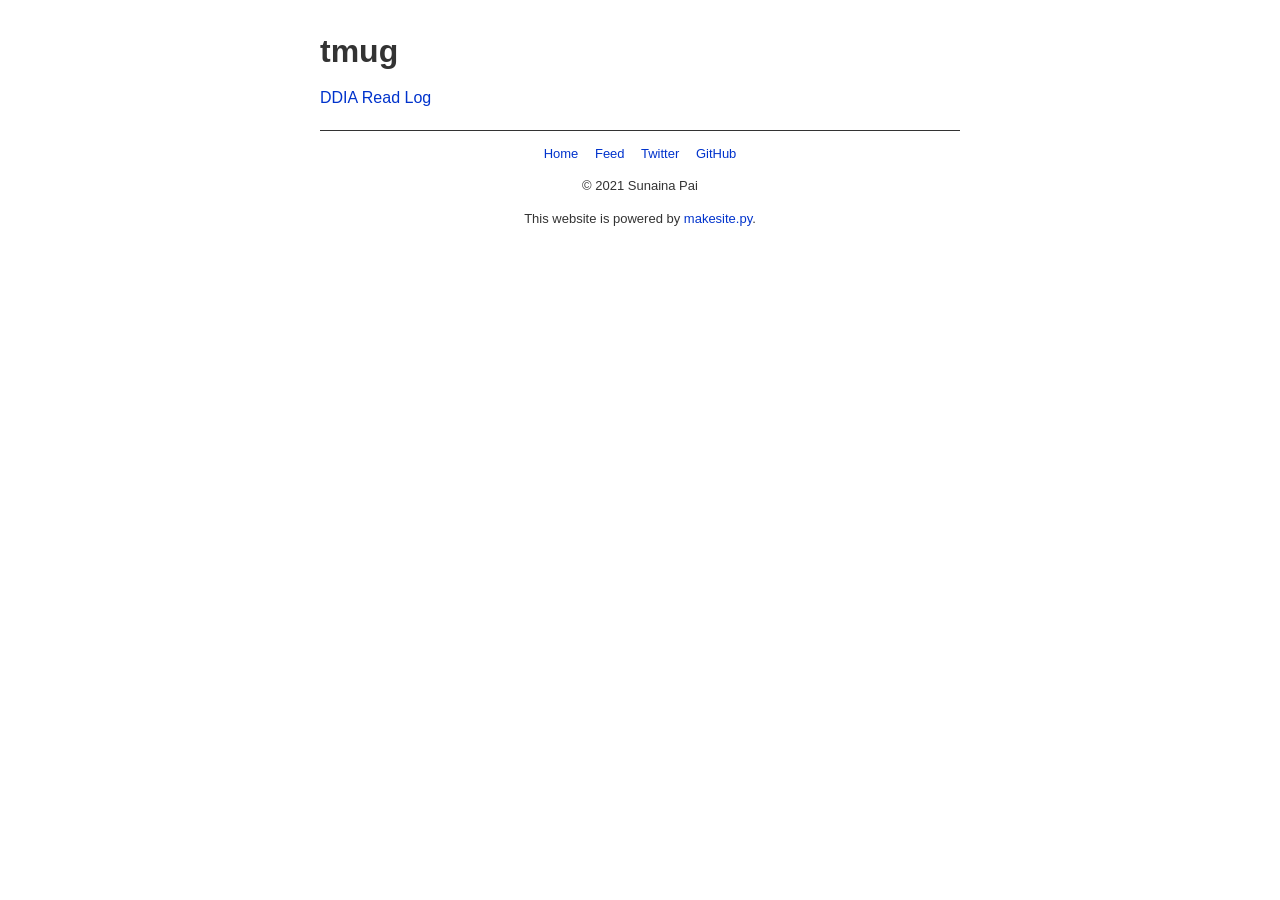
<file: index.html>
<!DOCTYPE html>
<html>
<head>
  <title>tmug</title>
  <meta charset="UTF-8">
  <meta name="viewport" content="width=device-width, initial-scale=1">
  <link rel="stylesheet" type="text/css" href="css/main.css">
  <link rel="icon" type="image/png" href="favicon.png">
</head>
<body>
<h1>tmug</h1>
<div>
<p><a href="ddia/">DDIA Read Log</a></p>
</div>

<footer>
<hr>
<p>
  <a href="">Home</a>
  <a href="rss.xml">Feed</a>
  <a href="https://twitter.com/sunainapai">Twitter</a>
  <a href="https://github.com/sunainapai">GitHub</a>
</p>
<p>&copy; 2021 Sunaina Pai</p>
<p>This website is powered by
<a href="https://github.com/sunainapai/makesite">makesite.py</a>.
</p>
</footer>
</body>
</html>
</file>
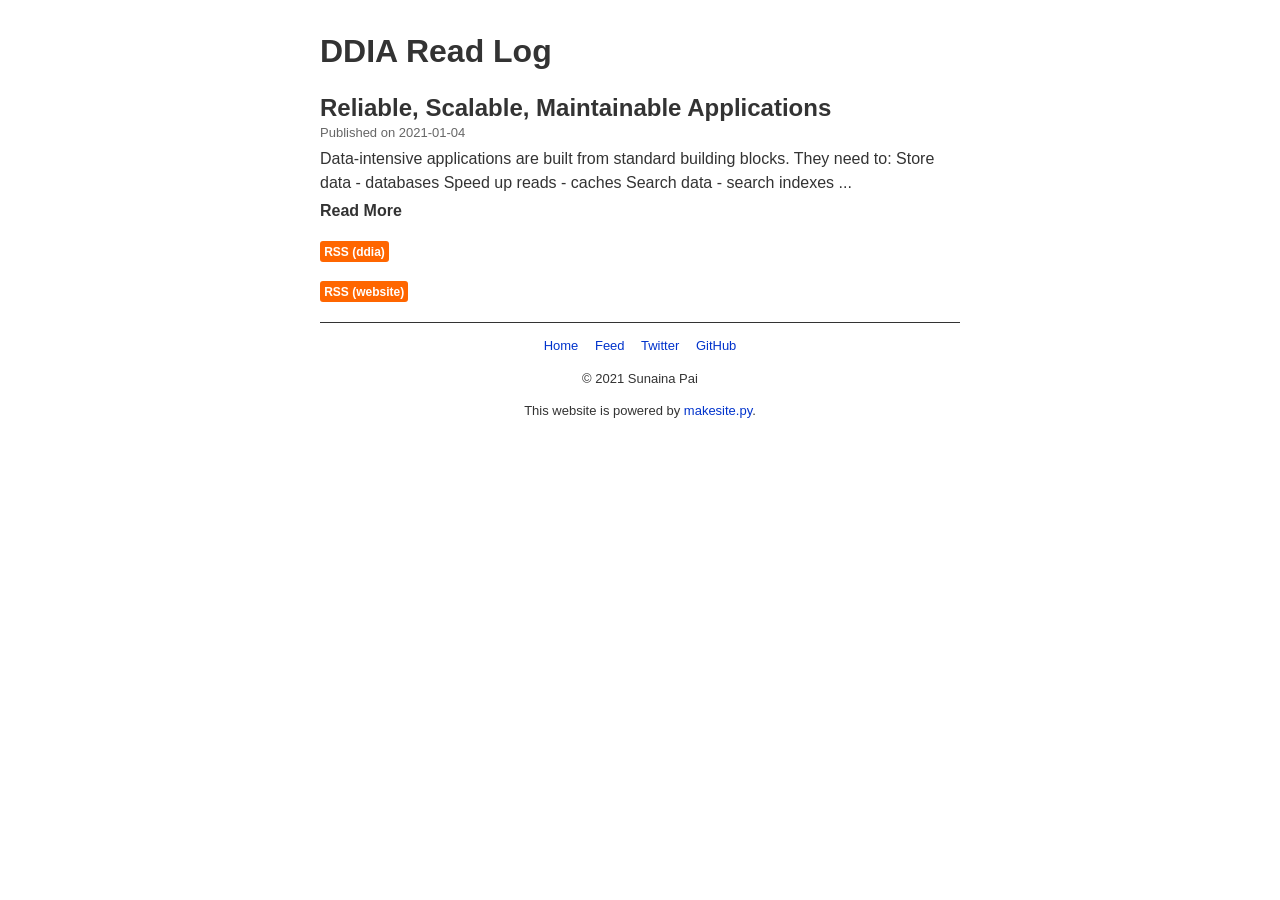
<file: ddia/index.html>
<!DOCTYPE html>
<html>
<head>
  <title>DDIA Read Log</title>
  <meta charset="UTF-8">
  <meta name="viewport" content="width=device-width, initial-scale=1">
  <link rel="stylesheet" type="text/css" href="../css/main.css">
  <link rel="icon" type="image/png" href="../favicon.png">
</head>
<body>
<h1>DDIA Read Log</h1>
<h2><a href="../ddia/chapter-01/">Reliable, Scalable, Maintainable Applications</a></h2>
<div class="meta">Published on 2021-01-04</div>
<div class="summary">
Data-intensive applications are built from standard building blocks. They need to: Store data - databases Speed up reads - caches Search data - search indexes&nbsp;<a href="../ddia/chapter-01/">...</a>
</div>
<div class="more"><a href="../ddia/chapter-01/">Read More</a></div>

<div class="rss"><a href="../ddia/rss.xml">RSS (ddia)</a></div>
<div class="rss"><a href="..//rss.xml">RSS (website)</a></div>

<footer>
<hr>
<p>
  <a href="../">Home</a>
  <a href="../rss.xml">Feed</a>
  <a href="https://twitter.com/sunainapai">Twitter</a>
  <a href="https://github.com/sunainapai">GitHub</a>
</p>
<p>&copy; 2021 Sunaina Pai</p>
<p>This website is powered by
<a href="https://github.com/sunainapai/makesite">makesite.py</a>.
</p>
</footer>
</body>
</html>
</file>
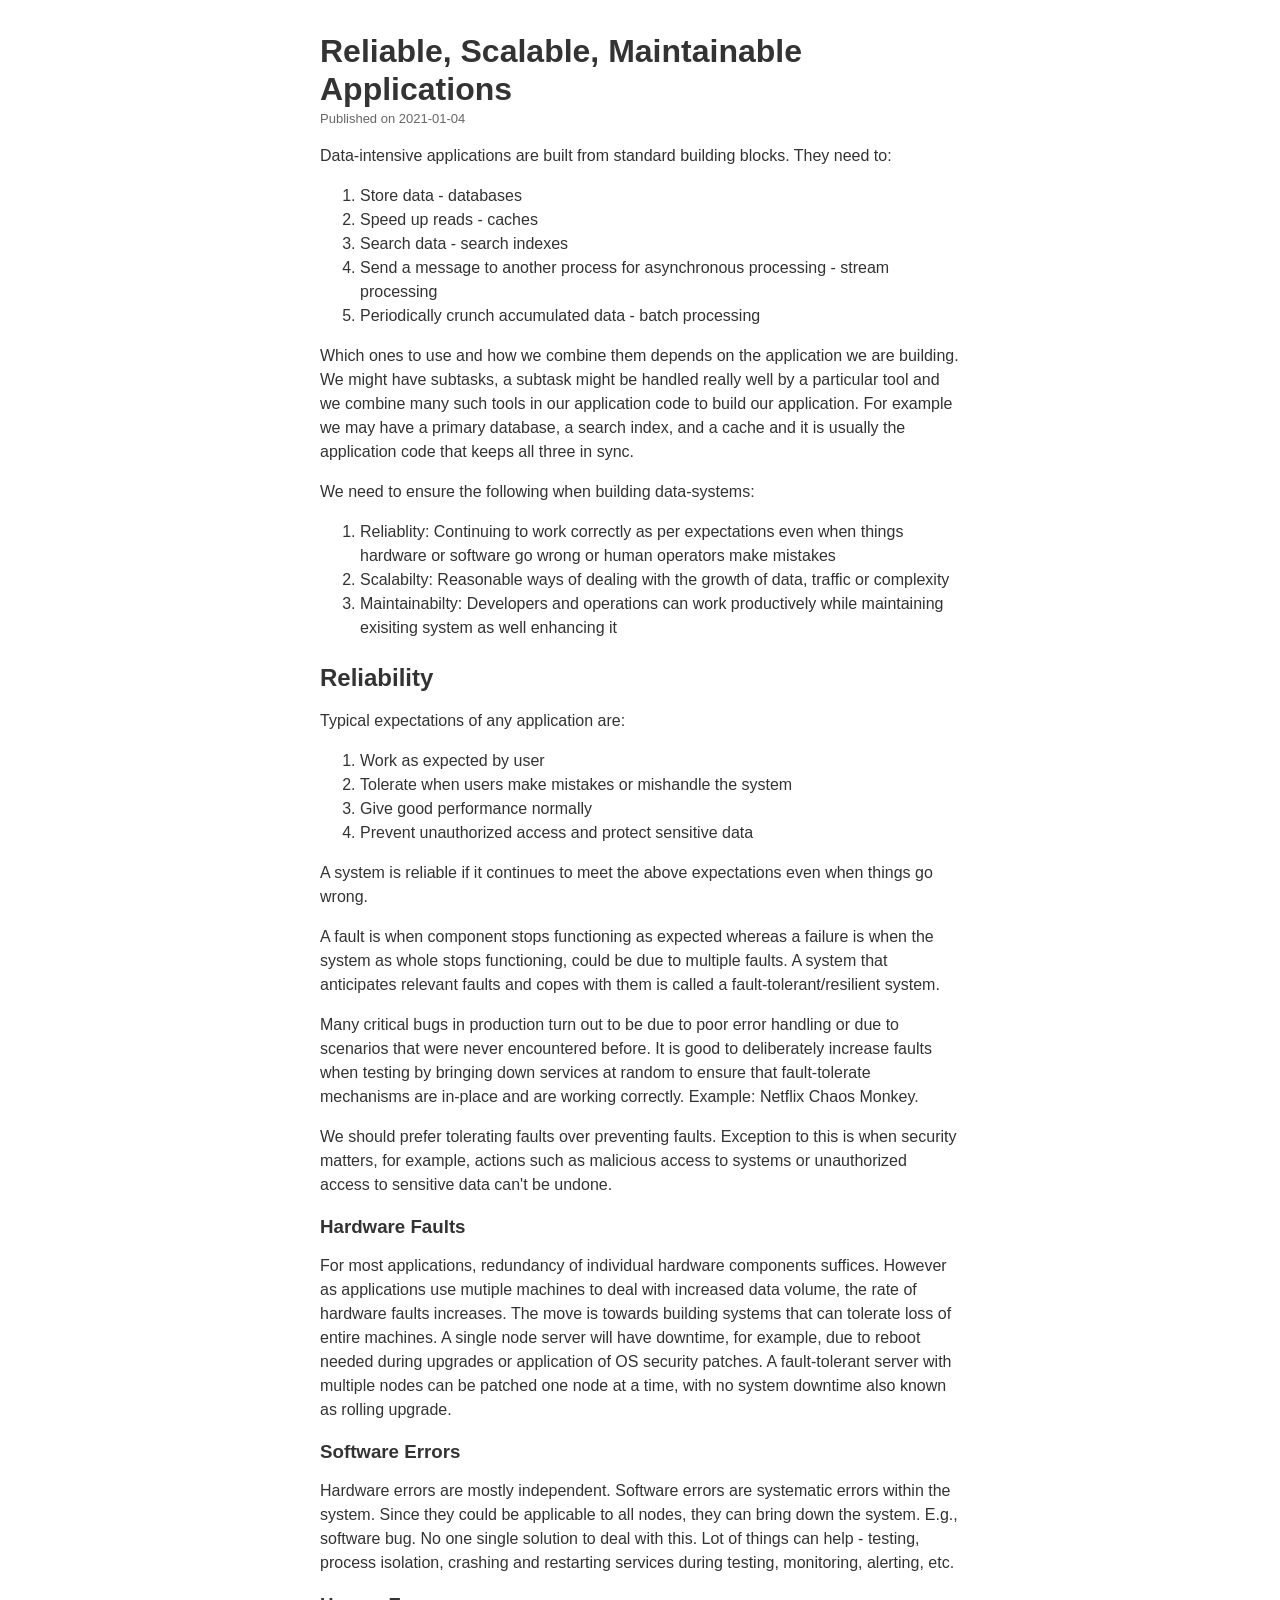
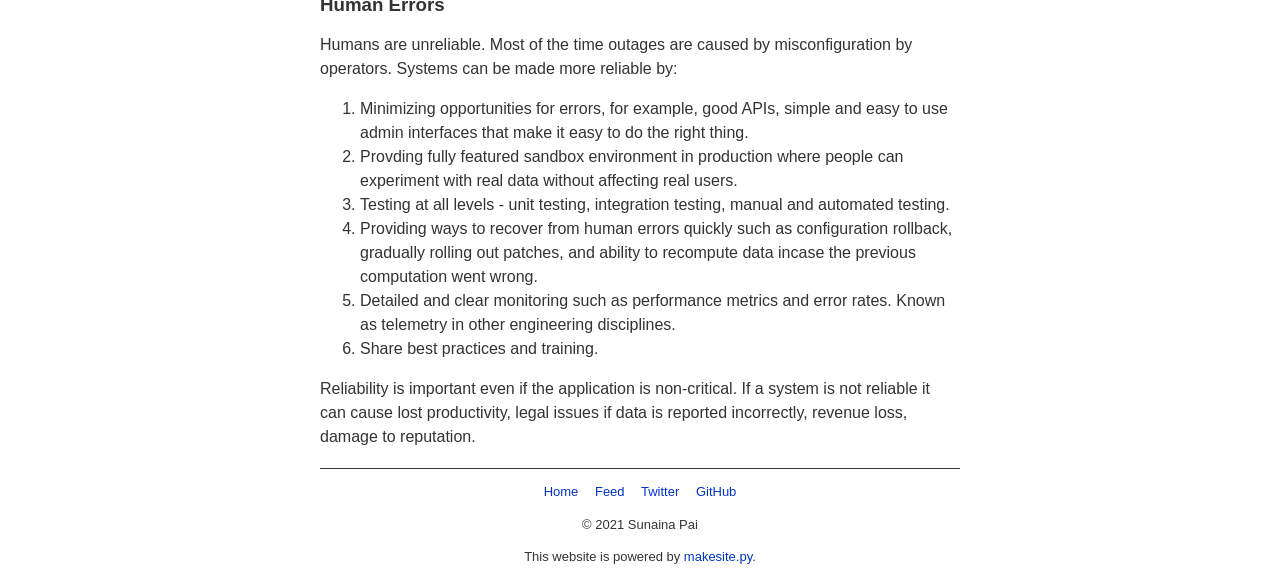
<file: ddia/chapter-01/index.html>
<!DOCTYPE html>
<html>
<head>
  <title>Reliable, Scalable, Maintainable Applications</title>
  <meta charset="UTF-8">
  <meta name="viewport" content="width=device-width, initial-scale=1">
  <link rel="stylesheet" type="text/css" href="../../css/main.css">
  <link rel="icon" type="image/png" href="../../favicon.png">
</head>
<body>
<h1>Reliable, Scalable, Maintainable Applications</h1>
<div class="meta">Published on 2021-01-04</div>
<p>Data-intensive applications are built from standard building blocks.
They need to:</p>
<ol>
<li>Store data - databases</li>
<li>Speed up reads - caches</li>
<li>Search data - search indexes</li>
<li>Send a message to another process for asynchronous processing -
stream processing</li>
<li>Periodically crunch accumulated data - batch processing</li>
</ol>
<p>Which ones to use and how we combine them depends on the application we
are building. We might have subtasks, a subtask might be handled really
well by a particular tool and we combine many such tools in our
application code to build our application. For example we may have a
primary database, a search index, and a cache and it is usually the
application code that keeps all three in sync.</p>
<p>We need to ensure the following when building data-systems:</p>
<ol>
<li>Reliablity: Continuing to work correctly as per expectations even
when things hardware or software go wrong or human operators make
mistakes</li>
<li>Scalabilty: Reasonable ways of dealing with the growth of data,
traffic or complexity</li>
<li>Maintainabilty: Developers and operations can work productively
while maintaining exisiting system as well enhancing it</li>
</ol>
<h2>Reliability</h2>
<p>Typical expectations of any application are:</p>
<ol>
<li>Work as expected by user</li>
<li>Tolerate when users make mistakes or mishandle the system</li>
<li>Give good performance normally</li>
<li>Prevent unauthorized access and protect sensitive data</li>
</ol>
<p>A system is reliable if it continues to meet the above expectations even
when things go wrong.</p>
<p>A fault is when component stops functioning as expected whereas a
failure is when the system as whole stops functioning, could be due to
multiple faults. A system that anticipates relevant faults and copes
with them is called a fault-tolerant/resilient system.</p>
<p>Many critical bugs in production turn out to be due to poor error
handling or due to scenarios that were never encountered before. It is
good to deliberately increase faults when testing by bringing down
services at random to ensure that fault-tolerate mechanisms are in-place
and are working correctly. Example: Netflix Chaos Monkey.</p>
<p>We should prefer tolerating faults over preventing faults. Exception to
this is when security matters, for example, actions such as malicious
access to systems or unauthorized access to sensitive data can't be
undone.</p>
<h3>Hardware Faults</h3>
<p>For most applications, redundancy of individual hardware components
suffices. However as applications use mutiple machines to deal with
increased data volume, the rate of hardware faults increases. The move
is towards building systems that can tolerate loss of entire machines. A
single node server will have downtime, for example, due to reboot needed
during upgrades or application of OS security patches. A fault-tolerant
server with multiple nodes can be patched one node at a time, with no
system downtime also known as rolling upgrade.</p>
<h3>Software Errors</h3>
<p>Hardware errors are mostly independent. Software errors are systematic
errors within the system. Since they could be applicable to all nodes,
they can bring down the system. E.g., software bug. No one single
solution to deal with this. Lot of things can help - testing, process
isolation, crashing and restarting services during testing, monitoring,
alerting, etc.</p>
<h3>Human Errors</h3>
<p>Humans are unreliable. Most of the time outages are caused by
misconfiguration by operators. Systems can be made more reliable by:</p>
<ol>
<li>Minimizing opportunities for errors, for example, good APIs, simple
and easy to use admin interfaces that make it easy to do the right
thing.</li>
<li>Provding fully featured sandbox environment in production where
people can experiment with real data without affecting real users.</li>
<li>Testing at all levels - unit testing, integration testing, manual
and automated testing.</li>
<li>Providing ways to recover from human errors quickly such as
configuration rollback, gradually rolling out patches, and ability
to recompute data incase the previous computation went wrong.</li>
<li>Detailed and clear monitoring such as performance metrics and error
rates. Known as telemetry in other engineering disciplines.</li>
<li>Share best practices and training.</li>
</ol>
<p>Reliability is important even if the application is non-critical. If a
system is not reliable it can cause lost productivity, legal issues if
data is reported incorrectly, revenue loss, damage to reputation.</p>


<footer>
<hr>
<p>
  <a href="../../">Home</a>
  <a href="../../rss.xml">Feed</a>
  <a href="https://twitter.com/sunainapai">Twitter</a>
  <a href="https://github.com/sunainapai">GitHub</a>
</p>
<p>&copy; 2021 Sunaina Pai</p>
<p>This website is powered by
<a href="https://github.com/sunainapai/makesite">makesite.py</a>.
</p>
</footer>
</body>
</html>
</file>
<file: css/main.css>
/* General */
body {
  color: #333;
  font-family: helvetica, arial, sans-serif;
  line-height: 1.5;
  margin: 0 auto;
  max-width: 40em;
  padding: 0 1em;
}
h1, h2, h3, h4, h5, h6 {
  margin: 1em 0 0em 0;
  line-height: 1.2;
}
a:link, a:visited {
  color: #03c;
  text-decoration: none;
}
a:hover, a:active, a:focus {
  color: #06f;
  text-decoration: underline;
}
h1 a:empty:before, h2 a:empty:before, h3 a:empty:before,
h4 a:empty:before, h5 a:empty:before, h6 a:empty:before {
  content: "#";
}
h1 a:empty, h2 a:empty, h3 a:empty, h4 a:empty, h5 a:empty, h6 a:empty {
  visibility: hidden;
  padding-left: 0.25em;
}
h1:hover a:empty, h2:hover a:empty, h3:hover a:empty,
h4:hover a:empty, h5:hover a:empty, h6:hover a:empty {
  visibility: visible;
}
img {
  max-width: 100%;
}
figure {
  margin: 1em 0;
  text-align: center;
}
figcaption {
  font-size: small;
}
pre, code, samp, kbd {
  color: #009;
  font-family: monospace, monospace;
}
pre kbd {
  color: #060;
}
pre, blockquote {
  background: #eee;
  padding: 0.5em;
}
pre {
  overflow: auto;
}
blockquote {
  border-left: medium solid #ccc;
  margin: 1em 0;
}
blockquote :first-child {
  margin-top: 0;
}
blockquote :last-child {
  margin-bottom: 0;
}
table {
  border-collapse: collapse;
}
th, td {
  border: thin solid #999;
  padding: 0.3em 0.4em;
  text-align: left;
}
hr {
  border: 0;
  border-bottom: thin solid;
}
footer {
  margin: 1.5em 0;
  text-align: center;
  font-size: small;
}
footer a {
  margin-right: 1em;
}
footer a:last-child {
  margin-right: 0;
}
h2 a:link, h2 a:visited, .more a, .summary a {
  color: #333;
}
h2 a:hover, h2 a:active, h2 a:focus,
.summary a:hover, .summary a:active, .summary a:focus,
.more a:hover, .more a:active, .more a:focus {
  color: #666;
}
.meta {
  color: #666;
  margin-top: 0;
  font-size: small;
}
.summary {
  margin-top: 0.25em;
  margin-bottom: 0.25em;
}
.more {
  margin-top: 0;
  font-weight: bold;
}
.rss {
  margin-top: 1em;
}
.rss a {
  padding: 0.3em 0.35em;
  border-radius: 0.25em;
  font-size: 0.75em;
  font-weight: bold;
}
.rss a:link, .rss a:visited {
  background: #f60;
  color: #fff;
}
.rss a:hover, .rss a:active, .rss a:focus {
  background: #f93;
  text-decoration: none;
}
@media (prefers-color-scheme: dark) {
  body {
    color: #bbb;
    background: #222;
  }
  a:link, a:visited {
    color: #9bf;
  }
  a:hover, a:active {
    color: #acf;
  }
  pre, code, samp, kbd {
    color: #6cf;
  }
  pre kbd {
    color: #9c9;
  }
  pre, blockquote {
    background: #111;
  }
  blockquote {
    border-color: #444;
  }
  th, td {
    border-color: #666;
  }
  h2 a:link, h2 a:visited, .more a, .summary a {
      color: #bbb;
  }
  h2 a:hover, h2 a:active, h2 a:focus,
  .summary a:hover, .summary a:active, .summary a:focus,
  .more a:hover, .more a:active, .more a:focus {
      color: #ddd;
  }
  .meta {
    color: #aaa;
  }
}
</file>
